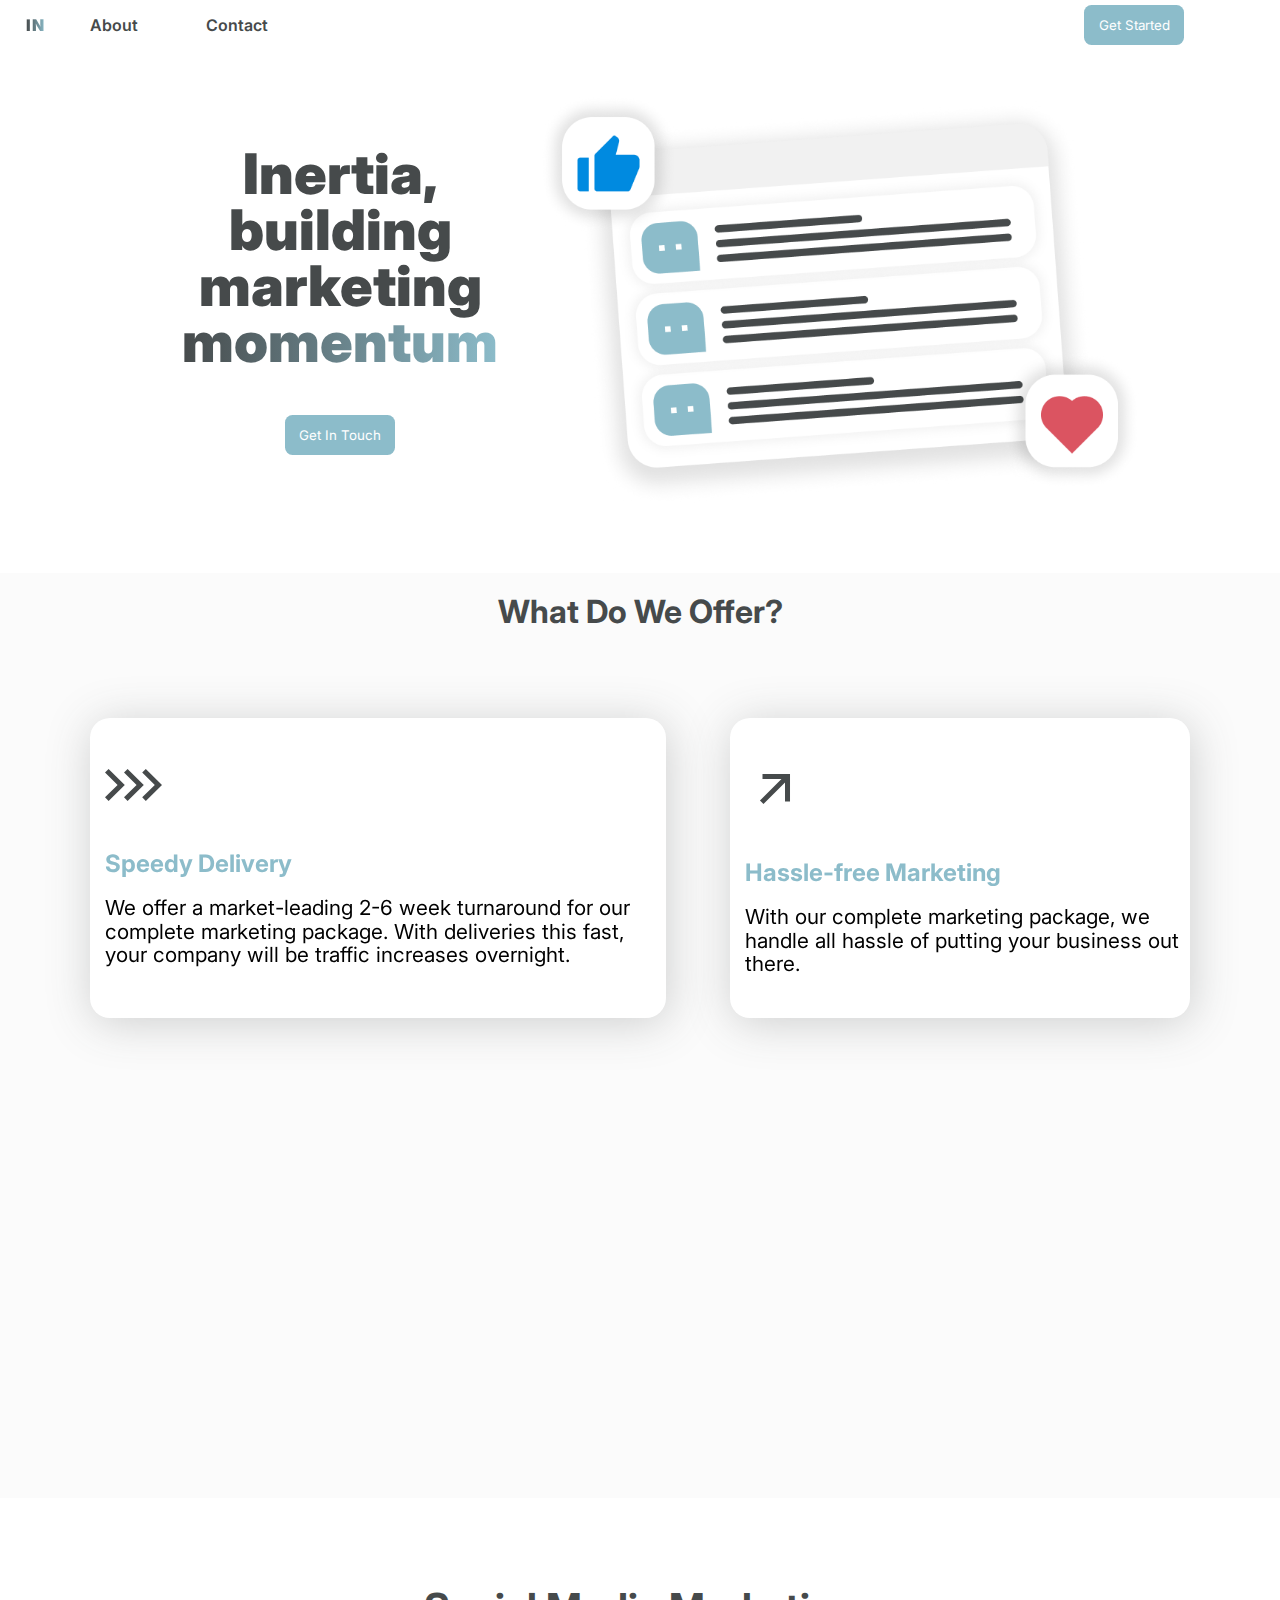
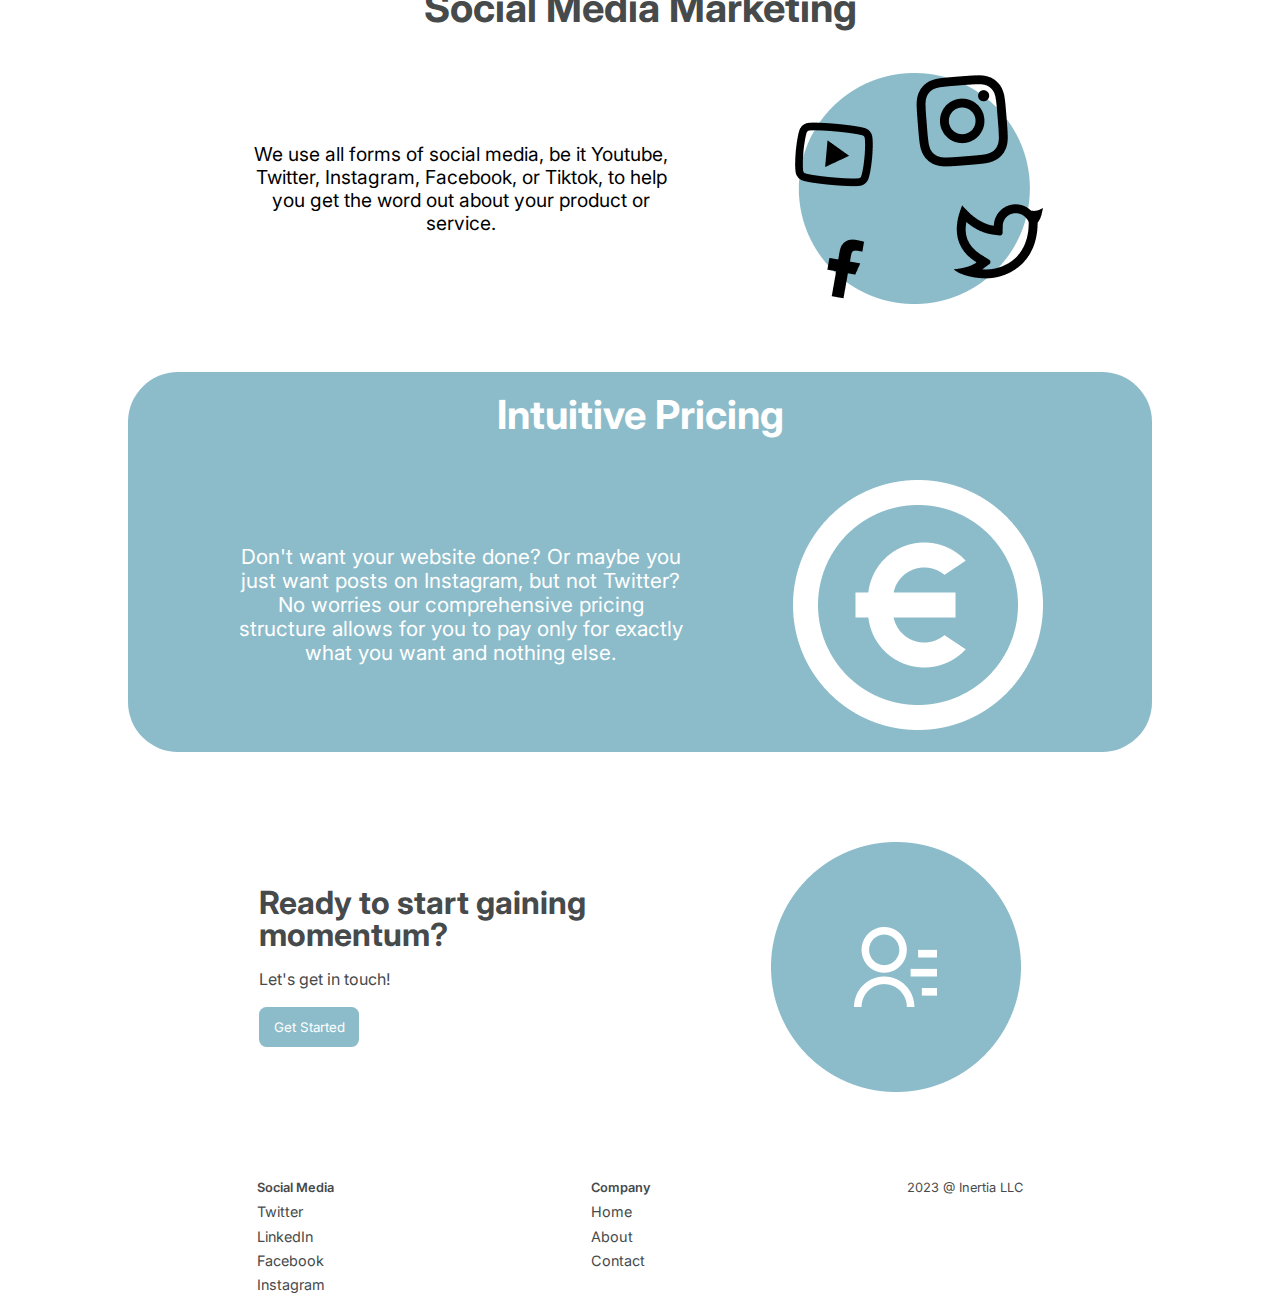
<file: index.html>
<!DOCTYPE html>
<html lang="en">
<head>
    <meta charset="utf-8">
    <meta http-equiv="X-UA-Compatible" content="IE=edge">
    <meta name="viewport" content="width=device-width, initial-scale=1.0">
    <title>Marketing Re-Imagined</title>
    <!-- Set the Icon -->
    <link rel="shortcut icon" href="assets/Inertia-icon.png" type="image/x-icon">
    <!-- Cop that Inter Font -->
    <link rel="preconnect" href="https://fonts.googleapis.com">
    <link rel="preconnect" href="https://fonts.gstatic.com" crossorigin>
    <link href="https://fonts.googleapis.com/css2?family=Inter:wght@300;400;500;600;700;800;900&display=swap" rel="stylesheet">

    <!-- Load Global Styleshsset -->
    <link rel="stylesheet" href="css/global.css">
</head>
<body id="tonka">
    <!-- Load some js scripts -->
    <script src="index.js"></script>
    <script defer src="app.js"></script>

    <div class="mobile-navbar">
        <!-- <img src="assets/Inertia_Logo.jpg" alt="Inertia Logo"> -->
        <h1 id="mobile-inertia-logo" class="logo-mobile">INERTIA</h1>

        <button class="invisible_btn" type="button" onclick="toggleMenu()">
            <img src="assets/HamburgerMenu.png" alt="Hamburger Menu" id="hamburger_menu">
        </button>

        <div id="mobile_menu">
            <div class="mobile_text">
                <a href="/">Home</a>
                <a href="about.html">About</a>
                <a href="contact.html">Contact</a>
            </div>
        </div>
    </div>

    <div class="desktop-navbar">
        <div class="desktop-navbar-section">
            <a onmouseover="animateLogo()" onmouseout="removeLogoAnimation()" href="#" class="logo" id="logo">IN</a>
            <div id="desktop-menu">
                <a href="about.html">About</a>
                <a href="contact.html">Contact</a>
            </div>
        </div>

        <button id="desktop-cta" onclick="window.location.href='contact.html'">Get Started</button>
    </div>

    <div id="mobile-intro">
        <div class="mobile-intro-text">
            <p>Inertia, building marketing <span class="mobile-colored-text">momentum</span></p>
        </div>

        <div class="mobile-image-resizer">
            <img src="assets/HeroMobile.png" alt="Website Hero Image" id="mobile-hero"/>
        </div>

        <button id="mobile-cta" onclick="window.location.href='contact.html'">Get Started</button>
    </div>

    <div id="desktop-intro">
        <div class="desktop-intro-text">
            <p>Inertia, building marketing <span class="desktop-colored-text" onmouseover="rotateGradient()" onmouseout="deRotateGradient()">momentum</span></p>
            <button id="desktop-contact-button" onclick="window.location.href='contact.html'">Get In Touch</button>
        </div>

        <div class="desktop-intro-resizer">
            <img src="assets/HeroDesktop.png" alt="Website Hero Image" id="desktop-hero">
        </div>
    </div>

    <div id="mobile-offer">
        <span class="offer-title">What Do We Offer?</span>
        <div class="offer-section top-section">
            <div>
                <img src="assets/NiceChervron.svg" alt="Chevron Right" class="offer-section-image">
            </div>

            <div class="offer-section-text">
                <span class="offer-section-big">Speedy Delivery</span>
                <p class="offer-section-p">We offer a market leading 6 week turnaround on our complete package.*
                </p>
            </div>
        </div>

        <div class="offer-section">
            <div class="offer-image-container">
                <img src="assets/arrow-right-up-line.svg" alt="Arrow Right Up" class="offer-section-image">
            </div>

            <div class="offer-section-text">
                <span class="offer-section-big">Hassle-free Marketing</span>
                <p class="offer-section-p">With our complete marketing package, we handle all hassle of putting your business out there.</p>
            </div>
        </div>

        <div class="offer-section">
            <div class="offer-image-container">
                <img src="assets/globe-line.svg" alt="Account Line" class="offer-section-image">
            </div>

            <div class="offer-section-text">
                <span class="offer-section-big">Results</span>
                <p class="offer-section-p">On average, customers see an increase in customers within two months and an increase in
                    online traffic within one month.</p>
            </div>
        </div>
        
        <div class="offer-section">
            <div class="offer-image-container">
                <img src="assets/account-circle-line.svg" alt="Account Line" class="offer-section-image">
            </div>

            <div class="offer-section-text">
                <span class="offer-section-big">Total Social Account Coverage</span>
                <p class="offer-section-p">We help you manage all of your social media so you don't have to.
                    Focus on what's important - building your buisness, not your social media presence.  Our market-leading
                advertising strategies are guaranteed to improve your buisness. </p>
            </div>
        </div>
    </div>

    <div id="desktop-offer">
        <span class="offer-title">What Do We Offer?</span>
            <div class="offer-group">
                <div class="offer-section top-section big-part first-part hidden">
                    <div>
                        <img src="assets/NiceChervron.svg" alt="Chevron Right" class="offer-section-image">
                    </div>

                <div class="offer-section-text">
                    <p class="offer-section-big">Speedy Delivery</p>
                    <p class="offer-section-p">We offer a market-leading 2-6 week turnaround for our complete marketing package. 
                        With deliveries this fast, your company will be traffic increases overnight.</p>
                </div>
            </div>
    
            <div class="offer-section smol-part hidden">
                <div class="offer-image-container">
                    <img src="assets/arrow-right-up-line.svg" alt="Arrow Right Up" class="offer-section-image">
                </div>
    
                <div class="offer-section-text">
                    <p class="offer-section-big">Hassle-free Marketing</p>
                    <p class="offer-section-p">With our complete marketing package, we handle all hassle of putting your business out there.</p>
                </div>
            </div>
        </div>


        <div class="offer-group">
            <div class="offer-section smol-part first-part hidden">
                <div class="offer-image-container">
                    <img src="assets/globe-line.svg" alt="Account Line" class="offer-section-image">
                </div>
    
                <div class="offer-section-text">
                    <p class="offer-section-big">Results</p>
                    <p class="offer-section-p">On average, customers see an increase in customers within two months and an increase in
                        online traffic within one month.</p>
                </div>
            </div>
            
            <div class="offer-section big-part hidden">
                <div class="offer-image-container">
                    <img src="assets/account-circle-line.svg" alt="Account Line" class="offer-section-image">
                </div>
    
                <div class="offer-section-text">
                    <p class="offer-section-big">Total Social Account Coverage</p>
                    <p class="offer-section-p">We help you manage all of your social media so you don't have to.
                        Focus on what's important - building your buisness - not your social media presence.  Our market-leading
                    advertising strategies are guaranteed to improve your buisness.</p>
                </div>
            </div>
        </div>
    </div>

    <div id="mobile-social-media">
        <p class="marketing-title">Social Media Marketing</p>
        <p class="marketing-text">We use all forms of social media, be it Youtube, Twitter, Instagram, Facebook, or Tiktok, to
            help you get the word out about your product or service. </p>
        <img src="assets/SocialMedia.png" alt="Social Media">
    </div>

    <div id="desktop-social-media">
        <p class="marketing-title">Social Media Marketing</p>
        <div class="marketing-content">
            <p class="marketing-text">We use all forms of social media, be it Youtube, Twitter, Instagram, Facebook, or Tiktok, to
                help you get the word out about your product or service. </p>
            <img src="assets/SocialMedia.png" alt="Social Media">
        </div>
    </div>

    <div id="mobile-competitive">
        <p class="competitive-title">Intuitive Pricing</p>
        <p class="competitive-text">Don't want your website done? Or maybe you just want posts on Instagram, but not Twitter? No worries
            our comprehensive pricing structure allows for you to pay only for exactly what you want and nothing else.</p>
        <img src="assets/Money.png" alt="Money">
    </div>

    <div id="desktop-competitive">
        <div class="desktop-c">
            <p class="competitive-title">Intuitive Pricing</p>
            <div class="competitive-content">
                <p class="competitive-text">Don't want your website done? Or maybe you just want posts on Instagram, but not Twitter? No worries
                    our comprehensive pricing structure allows for you to pay only for exactly what you want and nothing else.</p>
                <img src="assets/Money.png" alt="Social Media">
            </div>
        </div>
    </div>

    <div id="mobile-ready">
        <div class="ready-content">
            <p class="ready-question">Ready to start gaining momentum?</p>
            <p class="ready-cta">Let's get in touch!</p>
            <button class="ready-button" onclick="window.location.href='contact.html'">Get Started</button>
        </div>
    </div>

    <div id="desktop-ready">
        <div class="ready-content">
            <p class="ready-question">Ready to start gaining momentum?</p>
            <p class="ready-cta">Let's get in touch!</p>
            <button class="ready-button" onclick="window.location.href='contact.html'">Get Started</button>
        </div>
        <img src="assets/ContactUs.png" alt="Contact Us">
    </div>

    <div id="mobile-footer">
        <div class="footer-container">
            <div class="footer-content">
                <p class="footer-title">Social Media</p>
                <div class="footer-links">
                    <!-- Updated  -->
                    <a href="https://github.com">Twitter</a>
                    <a href="https://github.com">LinkedIn</a>
                    <a href="https://github.com">Facebook</a>
                    <a href="https://github.com">Instagram</a>
                </div>
            </div>

            <div class="footer-content">
                <p class="footer-title">Company</p>
                <div class="footer-links">
                    <a href="#">Home</a>
                    <a href="about.html">About</a>
                    <a href="contact.html">Contact</a>
                </div>
            </div>
        </div>
    </div>

    <div id="desktop-footer">
        <div class="footer-container">
            <div class="footer-content">
                <p class="footer-title">Social Media</p>
                <div class="footer-links">
                    <a href="https://github.com">Twitter</a>
                    <a href="https://github.com">LinkedIn</a>
                    <a href="https://github.com">Facebook</a>
                    <a href="https://github.com">Instagram</a>
                </div>
            </div>

            <div class="footer-content">
                <p class="footer-title">Company</p>
                <div class="footer-links">
                    <a href="#">Home</a>
                    <a href="about.html">About</a>
                    <a href="contact.html">Contact</a>
                </div>
            </div>

            <p class="footer-company">2023 @ Inertia LLC</p>
        </div>
    </div>
</body>
</html>
</file>
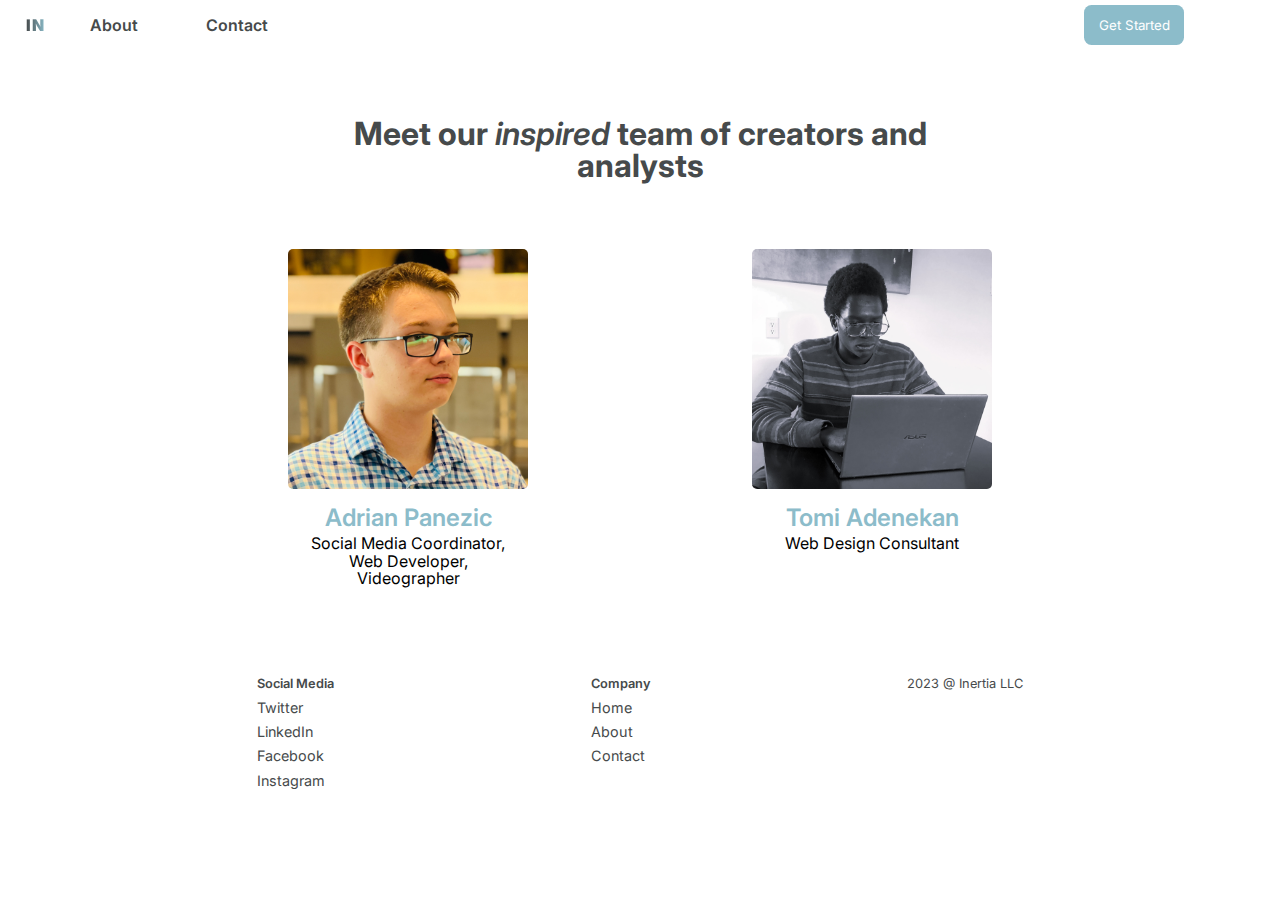
<file: about.html>
<!DOCTYPE html>
<html lang="en">
<head>
    <meta charset="UTF-8">
    <meta http-equiv="X-UA-Compatible" content="IE=edge">
    <meta name="viewport" content="width=device-width, initial-scale=1.0">

    <!-- Cop that Inter Font -->
    <link rel="preconnect" href="https://fonts.googleapis.com">
    <link rel="preconnect" href="https://fonts.gstatic.com" crossorigin>
    <link href="https://fonts.googleapis.com/css2?family=Inter:wght@300;400;500;600;700;800;900&display=swap" rel="stylesheet">

    <link rel="stylesheet" href="css/about.css">
    <title>About Us</title>
</head>
<body class="tonka">
    <!-- Load some js scripts -->
    <script src="index.js"></script>
    
    <div class="mobile-navbar">
        <!-- <img src="assets/Inertia_Logo.jpg" alt="Inertia Logo"> -->
        <h1 id="mobile-inertia-logo" class="logo-mobile">INERTIA</h1>

        <button class="invisible_btn" type="button" onclick="toggleMenu()">
            <img src="assets/HamburgerMenu.png" alt="Hamburger Menu" id="hamburger_menu">
        </button>

        <div id="mobile_menu">
            <div class="mobile_text">
                <a href="index.html">Home</a>
                <a href="#">About</a>
                <a href="contact.html">Contact</a>
            </div>
        </div>
    </div>

    <div class="desktop-navbar">
        <div class="desktop-navbar-section">
            <a href="index.html" onmouseover="animateLogo()" onmouseout="removeLogoAnimation()" href="#" class="logo" id="logo">IN</a>
            <div id="desktop-menu">
                <a href="#">About</a>
                <a href="contact.html">Contact</a>
            </div>
        </div>

        <button id="desktop-cta" onclick="window.location.href='contact.html'">Get Started</button>
    </div>

    <div id="about">
        <div class="about-descriptor">
            <p class="meet-team">Meet our <span class="italics">inspired</span> team of creators and analysts</p>
            <!-- <p class="team-describe"></p> -->
        </div>
        <div class="teams">
            <div class="member-section">
                <div class="member-image-container">
                    <img src="assets/Inertia-Profile-AP.jpg" alt="Adrian Panezic" class="member-image">
                </div>

                <p class="member-name">Adrian Panezic</p>
                <p class="member-role">Social Media Coordinator, Web Developer, Videographer</p>
            </div>

            <div class="member-section">
                <div class="member-image-container">
                    <img src="assets/Inertia-Profile-OA.jpg" alt="Tomi Adenekan" class="member-image">
                </div>

                <p class="member-name">Tomi Adenekan</p>
                <p class="member-role">Web Design Consultant</p>
            </div>
        </div>       
    </div>

    <div id="mobile-footer">
        <div class="footer-container">
            <div class="footer-content">
                <p class="footer-title">Social Media</p>
                <div class="footer-links">
                    <a href="https://github.com">Twitter</a>
                    <a href="https://github.com">LinkedIn</a>
                    <a href="https://github.com">Facebook</a>
                    <a href="https://github.com">Instagram</a>
                </div>
            </div>

            <div class="footer-content">
                <p class="footer-title">Company</p>
                <div class="footer-links">
                    <a href="index.html">Home</a>
                    <a href="#">About</a>
                    <a href="contact.html">Contact</a>
                </div>
            </div>
        </div>
    </div>

    <div id="desktop-footer">
        <div class="footer-container">
            <div class="footer-content">
                <p class="footer-title">Social Media</p>
                <div class="footer-links">
                    <a href="https://github.com">Twitter</a>
                    <a href="https://github.com">LinkedIn</a>
                    <a href="https://github.com">Facebook</a>
                    <a href="https://github.com">Instagram</a>
                </div>
            </div>

            <div class="footer-content">
                <p class="footer-title">Company</p>
                <div class="footer-links">
                    <a href="index.html">Home</a>
                    <a href="#">About</a>
                    <a href="contact.html">Contact</a>
                </div>
            </div>

            <p class="footer-company">2023 @ Inertia LLC</p>
        </div>
    </div>
</body>
</html>
</file>
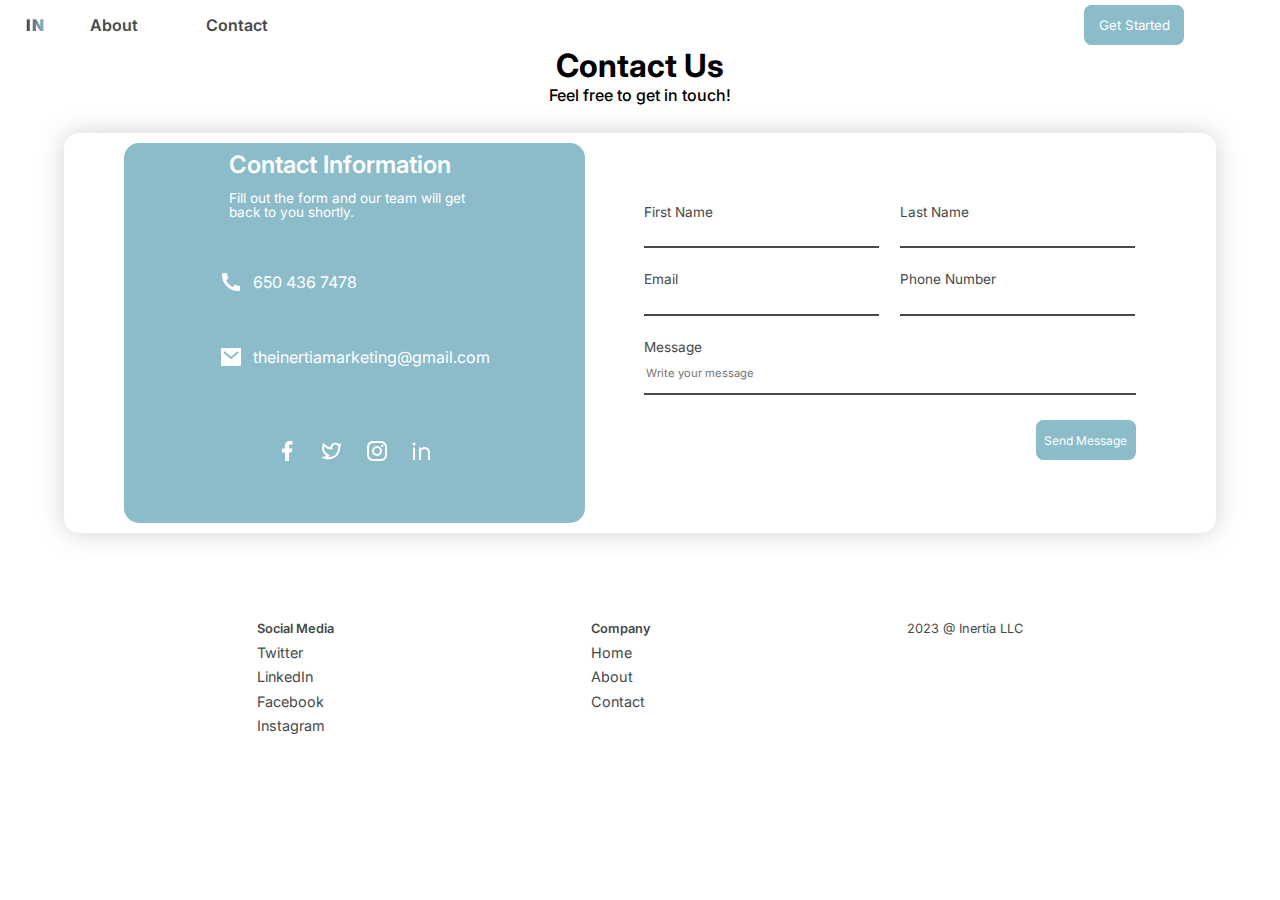
<file: contact.html>
<!DOCTYPE html>
<html lang="en">
<head>
    <meta charset="UTF-8">
    <meta http-equiv="X-UA-Compatible" content="IE=edge">
    <meta name="viewport" content="width=device-width, initial-scale=1.0">

    <!-- Cop that Inter Font -->
    <link rel="preconnect" href="https://fonts.googleapis.com">
    <link rel="preconnect" href="https://fonts.gstatic.com" crossorigin>
    <link href="https://fonts.googleapis.com/css2?family=Inter:wght@300;400;500;600;700;800;900&display=swap" rel="stylesheet">

    <link rel="stylesheet" href="css/about.css">
    <title>Contact Us</title>
</head>
<body class="tonka">
    <!-- Load some js scripts -->
    <script src="index.js"></script>

    <div class="mobile-navbar">
        <!-- <img src="assets/Inertia_Logo.jpg" alt="Inertia Logo"> -->
        <h1 id="mobile-inertia-logo" class="logo-mobile">INERTIA</h1>

        <button class="invisible_btn" type="button" onclick="toggleMenu()">
            <img src="assets/HamburgerMenu.png" alt="Hamburger Menu" id="hamburger_menu">
        </button>

        <div id="mobile_menu">
            <div class="mobile_text">
                <a href="index.html">Home</a>
                <a href="about.html">About</a>
                <a href="#">Contact</a>
            </div>
        </div>
    </div>

    <div class="desktop-navbar">
        <div class="desktop-navbar-section">
            <a href="index.html" onmouseover="animateLogo()" onmouseout="removeLogoAnimation()" href="#" class="logo" id="logo">IN</a>
            <div id="desktop-menu">
                <a href="about.html">About</a>
                <a href="#">Contact</a>
            </div>
        </div>

        <button id="desktop-cta" onclick="window.location.href='contact.html'">Get Started</button>
    </div>

    <div id="contact">
        <div class="contact-intro">
            <p class="contact-title">Contact Us</p>
            <p class="contact-context">Feel free to get in touch!</p>
        </div>

        <div class="contact-content">
            <div class="contact-links">
                <div class="contact-links-text">
                    <p class="large-text">Contact Information</p>
                    <p class="contact-time">Fill out the form and our team will get back to you shortly.</p>
                </div>

                <div class="contact-info-container">
                    <div class="contact-info">
                        <img src="assets/phone-icon.svg" alt="Phone" class="info-icon">
                        <p>650 436 7478</p class="info-icon">
                    </div>
                    <div class="contact-info">
                        <img src="assets/mail-icon.svg" alt="Mail" class="info-icon">
                        <p>theinertiamarketing@gmail.com</p>
                    </div>
                </div>

                <div class="contact-icons">
                    <a href="https://facebook.com" class="actual-link"><img src="assets/facebook.svg" alt="Facebook" class="contact-icon"></a>
                    <a href="https://twitter.com" class="actual-link"><img src="assets/twitter.svg" alt="Twitter" class="contact-icon"></a>
                    <a href="https://instagram.com" class="actual-link"><img src="assets/instagram.svg" alt="Instagram" class="contact-icon"></a>
                    <a href="https://linkedin.com" class="actual-link"><img src="assets/linkedin.svg" alt="Linkedin" class="contact-icon"></a>
                </div>
            </div>
            <div class="contact-form">
                <div class="field-group">
                    <div class="text-field">
                        <input type="text" name="First Name" id="first-name" class="text-item" id="first-name">
                        <p class="input-prompt">First Name</p>
                    </div>

                    <div class="text-field">
                        <input type="text" name="Last Name" id="last-name" class="text-item" id="last-name">
                        <p class="input-prompt">Last Name</p>
                    </div>
                </div>

                <div class="field-group">
                    <div class="text-field">
                        <input type="email" name="Email" id="email" class="text-item">
                        <p class="input-prompt">Email</p>
                    </div>

                    <div class="text-field">
                        <input type="tel" name="Phone Number" id="phone-number" pattern="[0-9]{3}-[0-9]{2}-[0-9]{4}" class="text-item">
                        <p class="input-prompt">Phone Number</p>
                    </div>
                </div>

                <div class="text-field">
                    <textarea name="message" class="big-input" cols="30" rows="10" placeholder="Write your message" id="message"></textarea>
                    <p class="input-prompt">Message</p>
                </div>

                <div class="button-container">
                    <button class="send-button" id="submit-btn">Send Message</button>
                </div>
            </div>
        </div>
    </div>

    <div id="mobile-footer">
        <div class="footer-container">
            <div class="footer-content">
                <p class="footer-title">Social Media</p>
                <div class="footer-links">
                    <a href="https://github.com">Twitter</a>
                    <a href="https://github.com">LinkedIn</a>
                    <a href="https://github.com">Facebook</a>
                    <a href="https://github.com">Instagram</a>
                </div>
            </div>

            <div class="footer-content">
                <p class="footer-title">Company</p>
                <div class="footer-links">
                    <a href="index.html">Home</a>
                    <a href="about.html">About</a>
                    <a href="#">Contact</a>
                </div>
            </div>
        </div>
    </div>

    <div id="desktop-footer">
        <div class="footer-container">
            <div class="footer-content">
                <p class="footer-title">Social Media</p>
                <div class="footer-links">
                    <a href="https://github.com">Twitter</a>
                    <a href="https://github.com">LinkedIn</a>
                    <a href="https://github.com">Facebook</a>
                    <a href="https://github.com">Instagram</a>
                </div>
            </div>

            <div class="footer-content">
                <p class="footer-title">Company</p>
                <div class="footer-links">
                    <a href="index.html">Home</a>
                    <a href="about.html">About</a>
                    <a href="#">Contact</a>
                </div>
            </div>

            <p class="footer-company">2023 @ Inertia LLC</p>
        </div>
    </div>
    <!-- Shhhh -->
    <script type="module" src="config.js"></script>
        
    <!-- Add some JS (mostly for form stuff rn) -->
    <script type="module" src="email.js"></script>
</body>
</html>
</file>
<file: css/global.css>
/* Consistent default experience across browsers */
@import url(reset.css);


/* Navbar UI */
@import url(navbar/mobile.css) (max-width: 650px);
@import url(navbar/desktop.css) (min-width: 650px);

/* Intro UI */
@import url(intro/mobile.css) (max-width: 650px);
@import url(intro/desktop.css) (min-width: 650px);

/* What We Offer UI */
@import url(offer/mobile.css) (max-width: 650px);
@import url(offer/desktop.css) (min-width: 650px);

/* Social Media UI */
@import url(social/mobile.css) (max-width: 650px);
@import url(social/desktop.css) (min-width: 650px);

/* Pricing UI */
@import url(pricing/mobile.css) (max-width: 650px);
@import url(pricing/desktop.css) (min-width: 650px);

/* Ready UI */
@import url(ready/mobile.css) (max-width: 650px);
@import url(ready/desktop.css) (min-width: 650px);

/* Footer UI */
@import url(footer/mobile.css) (max-width: 650px);
@import url(footer/desktop.css) (min-width: 650px);

* {
    overscroll-behavior: none;
}

/* Apply Styling to Everything */
body {
    font-family: "Inter", sans-serif !important;  /* Font weights: 300;400;500;600;700;800;900 */
}
</file>
<file: css/about.css>
/* Consistent default experience across browsers */
@import url(reset.css);


/* Navbar UI */
@import url(navbar/mobile.css) (max-width: 650px);
@import url(navbar/desktop.css) (min-width: 650px);

/* About UI */
@import url(about/mobile.css) (max-width: 650px);
@import url(about/desktop.css) (min-width: 650px);

/* Footer UI */
@import url(footer/mobile.css) (max-width: 650px);
@import url(footer/desktop.css) (min-width: 650px);

/* Contact UI */
@import url(contact/mobile.css) (max-width: 650px);
@import url(contact/desktop.css) (min-width: 650px);

/* Apply Styling to Everything */
body {
    font-family: "Inter", sans-serif !important;  /* Font weights: 300;400;500;600;700;800;900 */
}
</file>
